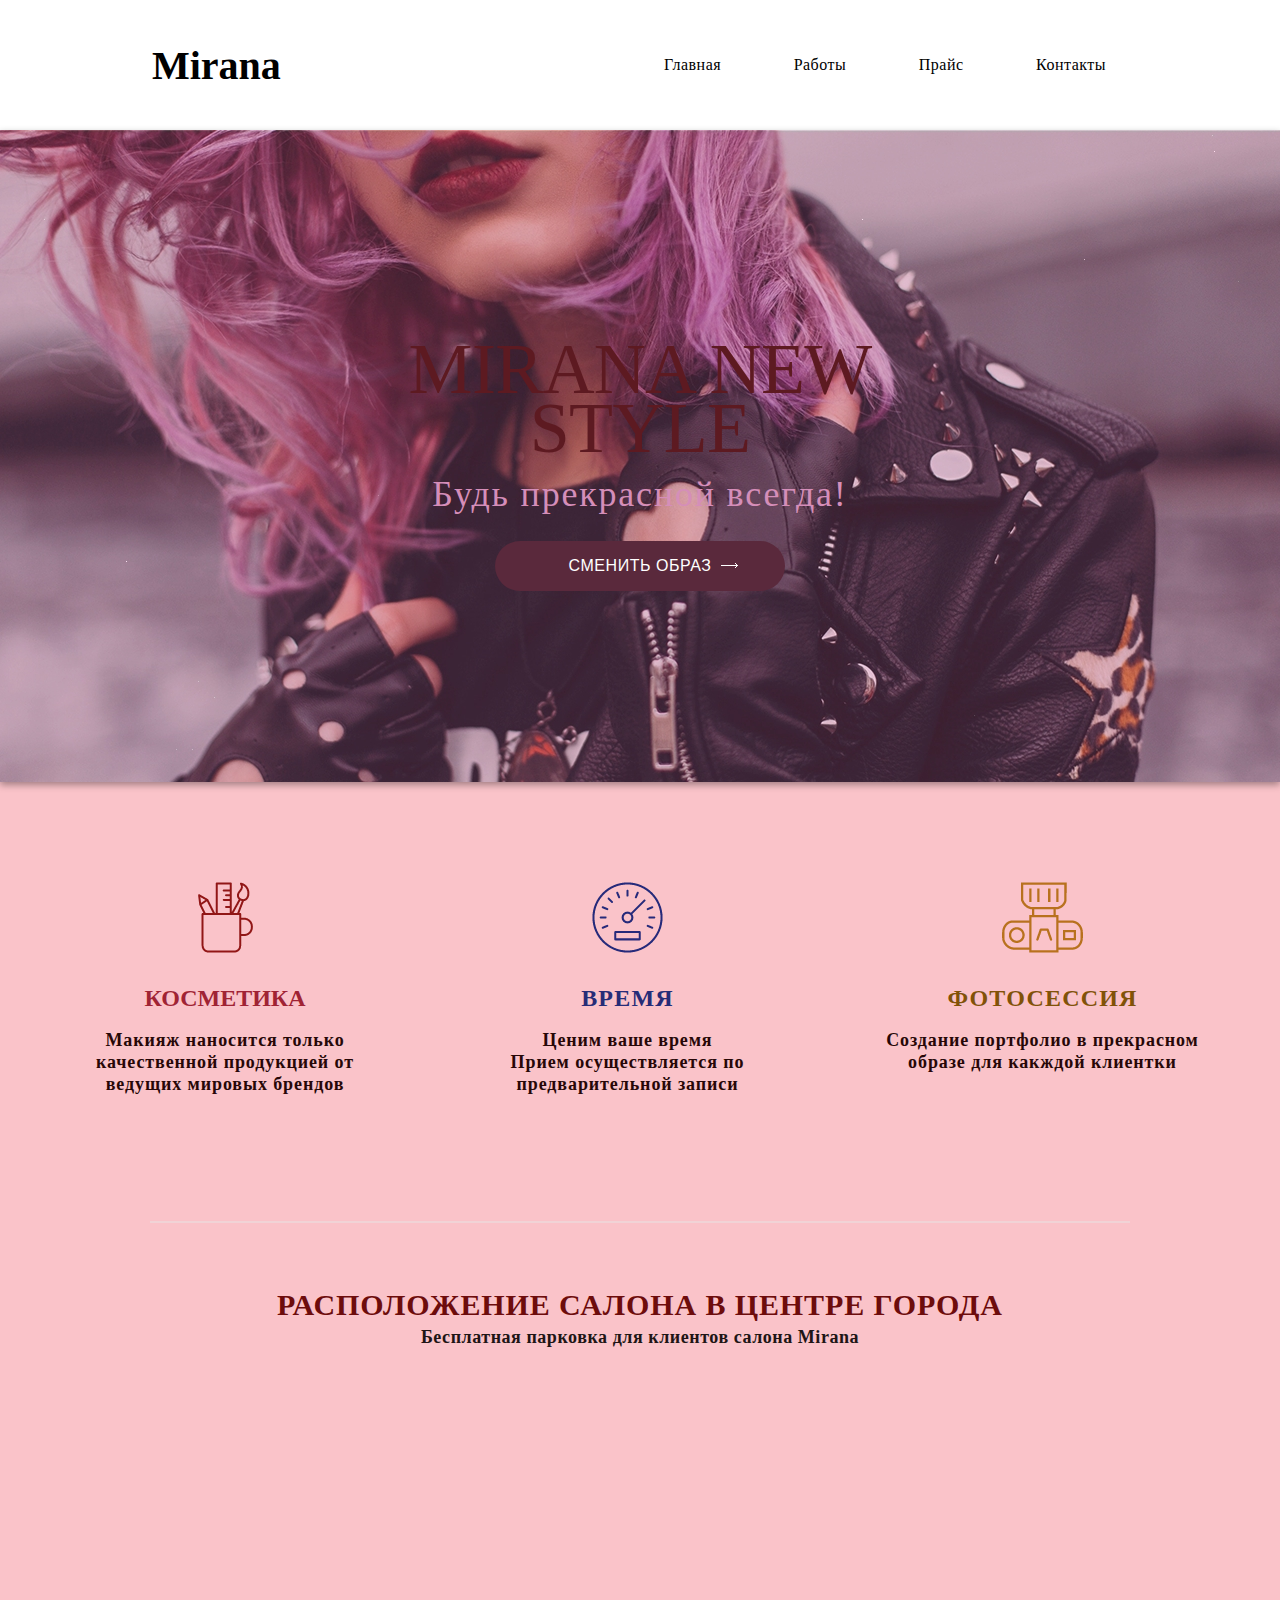
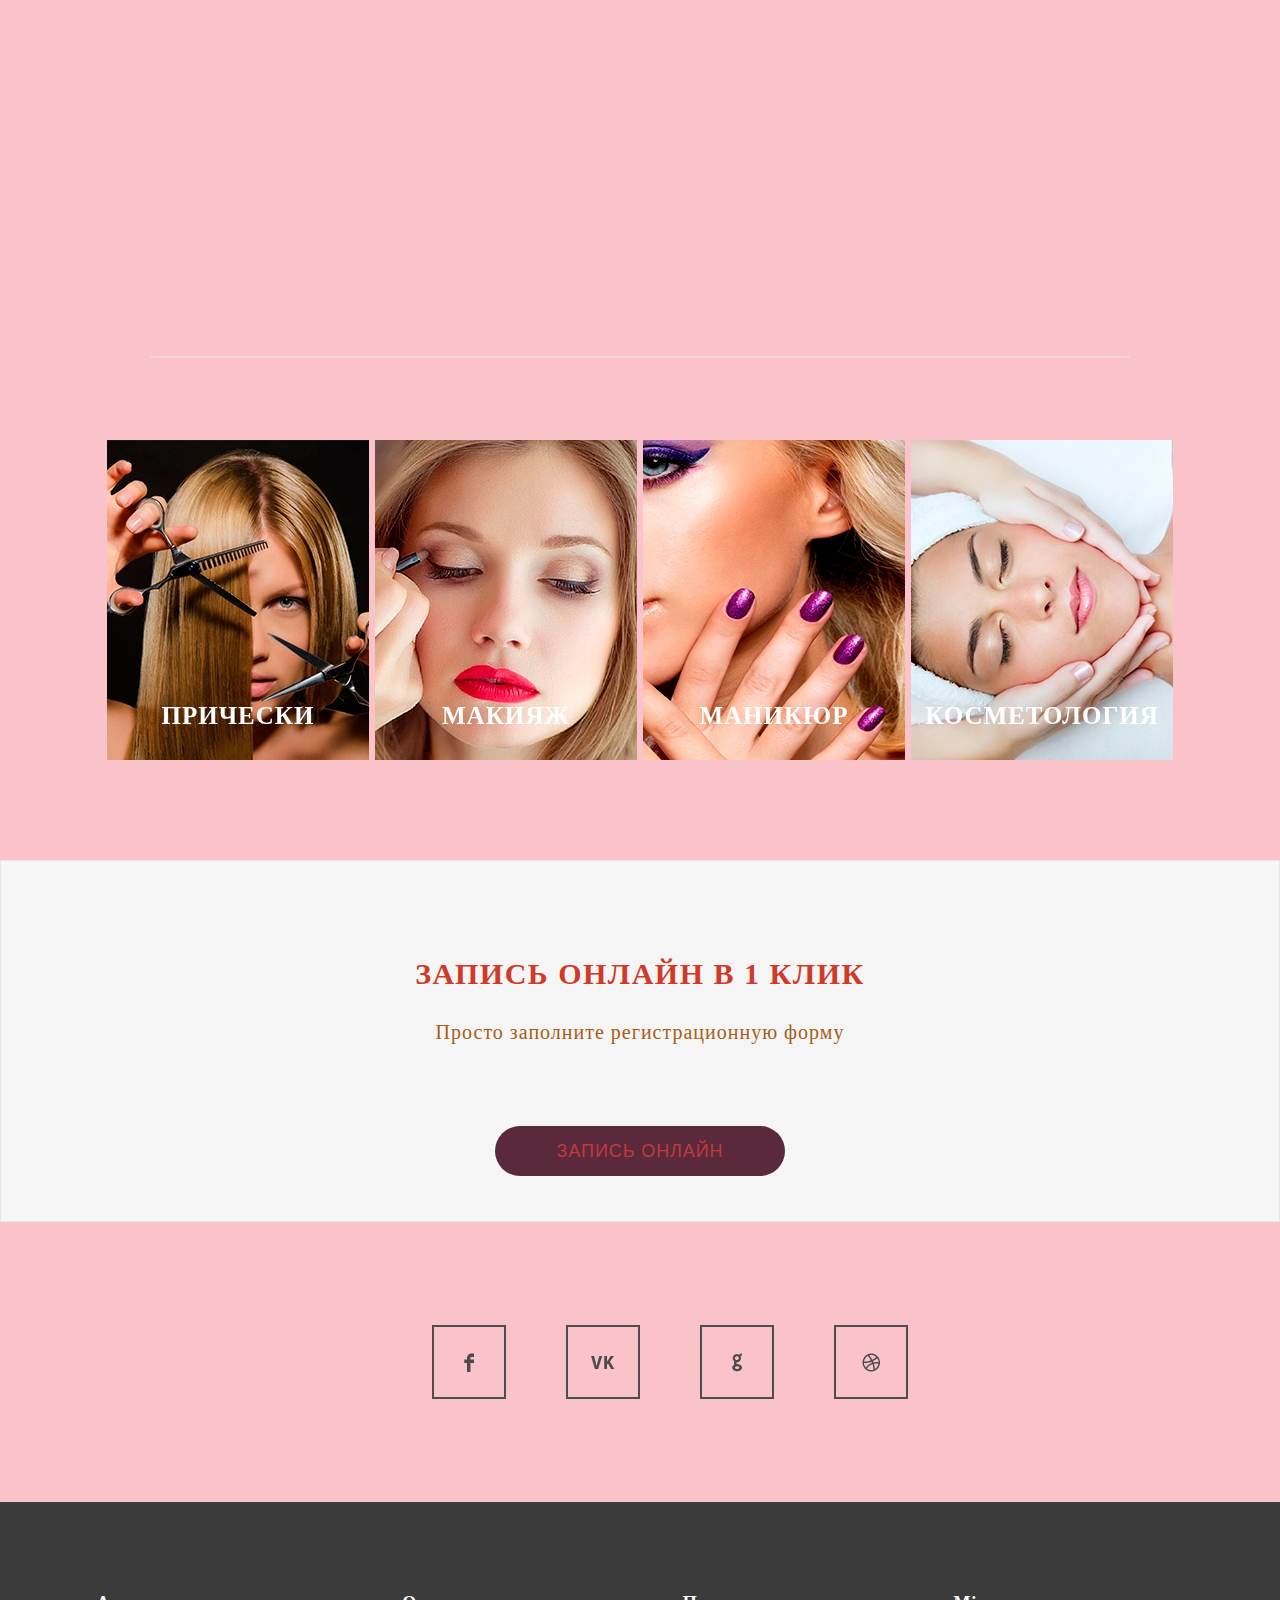
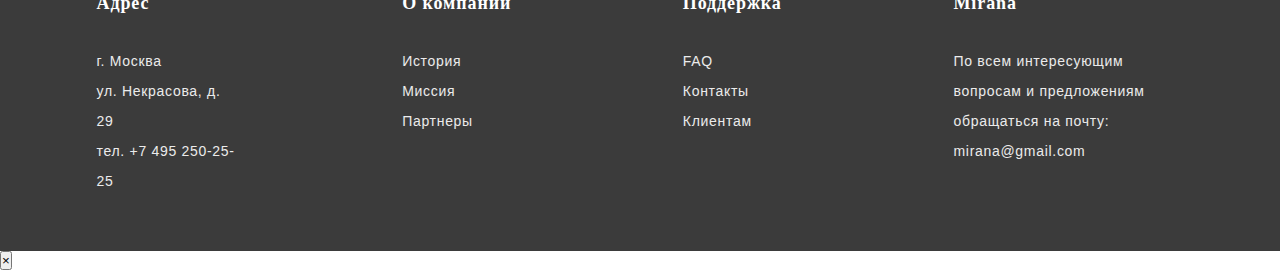
<file: index.html>
<!DOCTYPE html>
<html lang="ru">
<head>
	<meta charset="UTF-8">
	<meta name="viewport" content="width=device-width, initial-scale=1">
	<title>Mirana</title>
	<!-- <link rel="shortcut icon" href="favicon.ico"> -->
	<link rel="stylesheet" type="text/css" href="style/style.css">
	<link rel="stylesheet" type="text/css" href="style/media.css" media="all and (max-width: 1080px)"> 
	<link rel="stylesheet" href="slick/slick.css">
	<link rel="stylesheet" href="slick/slick-theme.css">
</head>
<body>
	<header>		
		<div class="logo">Mirana</div>
		<nav>
			<ul>
				<li><a href="index.html">Главная</a></li>
				<li><a href="works.html">Работы</a></li>
				<li><a href="price.html">Прайс</a></li>
				<li><a href="aboutus.html">Контакты</a></li>
			</ul>
		</nav>
	</header>
	<main>
		<section class="billboard">
			<div class="billboard-container">
				<h1>MIRANA NEW STYLE</h1>
				<h5>Будь прекрасной всегда!</h5>
				<div class="btn">
					<p>СМЕНИТЬ ОБРАЗ</p>
				</div>
			</div>
		</section>
		<section class="content">
			<div class="services-container">
				<div class="services-item ">
					<div class="img">
						<img src="img/icon/Shape_1.png" alt="">
					</div>
					<p class="s1">косметика</p>
					<p class="text-s1">Макияж  наносится только качественной продукцией от ведущих мировых брендов</p>
				</div>
				<div class="services-item">
					<div class="img">
						<img src="img/icon/Shape_2.png" alt="">
					</div>
					<p class="s2">Время</p>
					<p class="text-s2">Ценим ваше время<br>
						Прием осуществляется по предварительной записи</p>
				</div>
				<div class="services-item">
					<div class="img">
						<img src="img/icon/Shape_3.png" alt="">
					</div>
					<p class="s3">фотосессия</p>
					<p class="text-s3">Создание портфолио в прекрасном образе для какждой клиентки</p>
				</div>
			</div>
			<div class="separators"></div>
			<div class="place">
				<h2>Расположение салона в центре города</h2>
				<p>Бесплатная парковка для клиентов салона Mirana</p>	
			</div>
			<div class="video">
				<!-- <img src="img/vidio.jpg"> -->
				<iframe width="853" height="480" src="https://www.youtube.com/embed/8H9wyxiVP4c" frameborder="0" allow="accelerometer; autoplay; encrypted-media; gyroscope; picture-in-picture" allowfullscreen></iframe>
			</div>
			<div class="separators"></div>

			<div class="recent">
				<div class="recent-card Slides">
					<img src="img/galeri/img_1.jpg">
					<div class="recent-text">
						<p>прически</p>
					</div>
				</div>
				<div class="recent-card Slides">
					<img src="img/galeri/img_2.jpg">
					<div class="recent-text">
						<p>МАКИЯЖ</p>
					</div>
				</div>
				<div class="recent-card Slides">
					<img src="img/galeri/img_3.jpg">
					<div class="recent-text">
						<p>маникюр</p>
					</div>
				</div>
				<div class="recent-card Slides">
					<img src="img/galeri/img_4.jpg">
					<div class="recent-text">
						<p>косметология</p>
					</div>
				</div>	
			</div>


			<div class="subscript">
				<div class="subscript-container">
					<div class="subscript-1"><p>запись онлайн в 1 клик</p></div>
					<div class="subscript-2"><p>Просто заполните регистрационную форму</p></div>
					<div class="btn">
						<p>запись онлайн</p>
					</div>
				</div>
			</div>
		</section>
		<div class="social">
			<div class="social-container">
				<div class="social-item"><a href="#"><img src="img/social/faceboock.png"></a></div>
				<div class="social-item"><a href="#"><img src="img/icon/vk.png"></a></div>
				<div class="social-item"><a href="#"><img src="img/icon/g.png"></a></div>
				<div class="social-item"><a href="#"><img src="img/icon/D.png"></a></div>
			</div>
		</div>
	</main>
	<footer>
		<div class="footer-container">
			<div class="location">
				<h5>Адрес</h5>
				<p>г. Москва</p>
				<p>ул. Некрасова, д. 29</p>
				<p>тел. +7 495 250-25-25</p>
			</div>
			<div class="company">
				<h5>О компании</h5>
				<p>История</p>
				<p>Миссия</p>
				<p>Партнеры</p>
			</div>
			<div class="support">
				<h5>Поддержка</h5>
				<p>FAQ</p>
				<p>Контакты</p>
				<p>Клиентам</p>
			</div>
			<div class="mirana">
				<h5>Mirana</h5>
				<p>По  всем интересующим вопросам 
				и предложениям обращаться на
				почту: mirana@gmail.com</p>
			</div>
		</div>
	</footer>
	<div class="popup">
		<div class="popup-dialog">
			<div class="popup-content">
				<button class="popup-close">&times</button>
			</div>
		</div>
	</div>
  	<script type="text/javascript" src="http://code.jquery.com/jquery-1.12.4.min.js"></script>
  <script type="text/javascript" src="slick/slick.min.js"></script>
  <script type="text/javascript" src="script/script.js"></script>
</body>
</html>
</file>
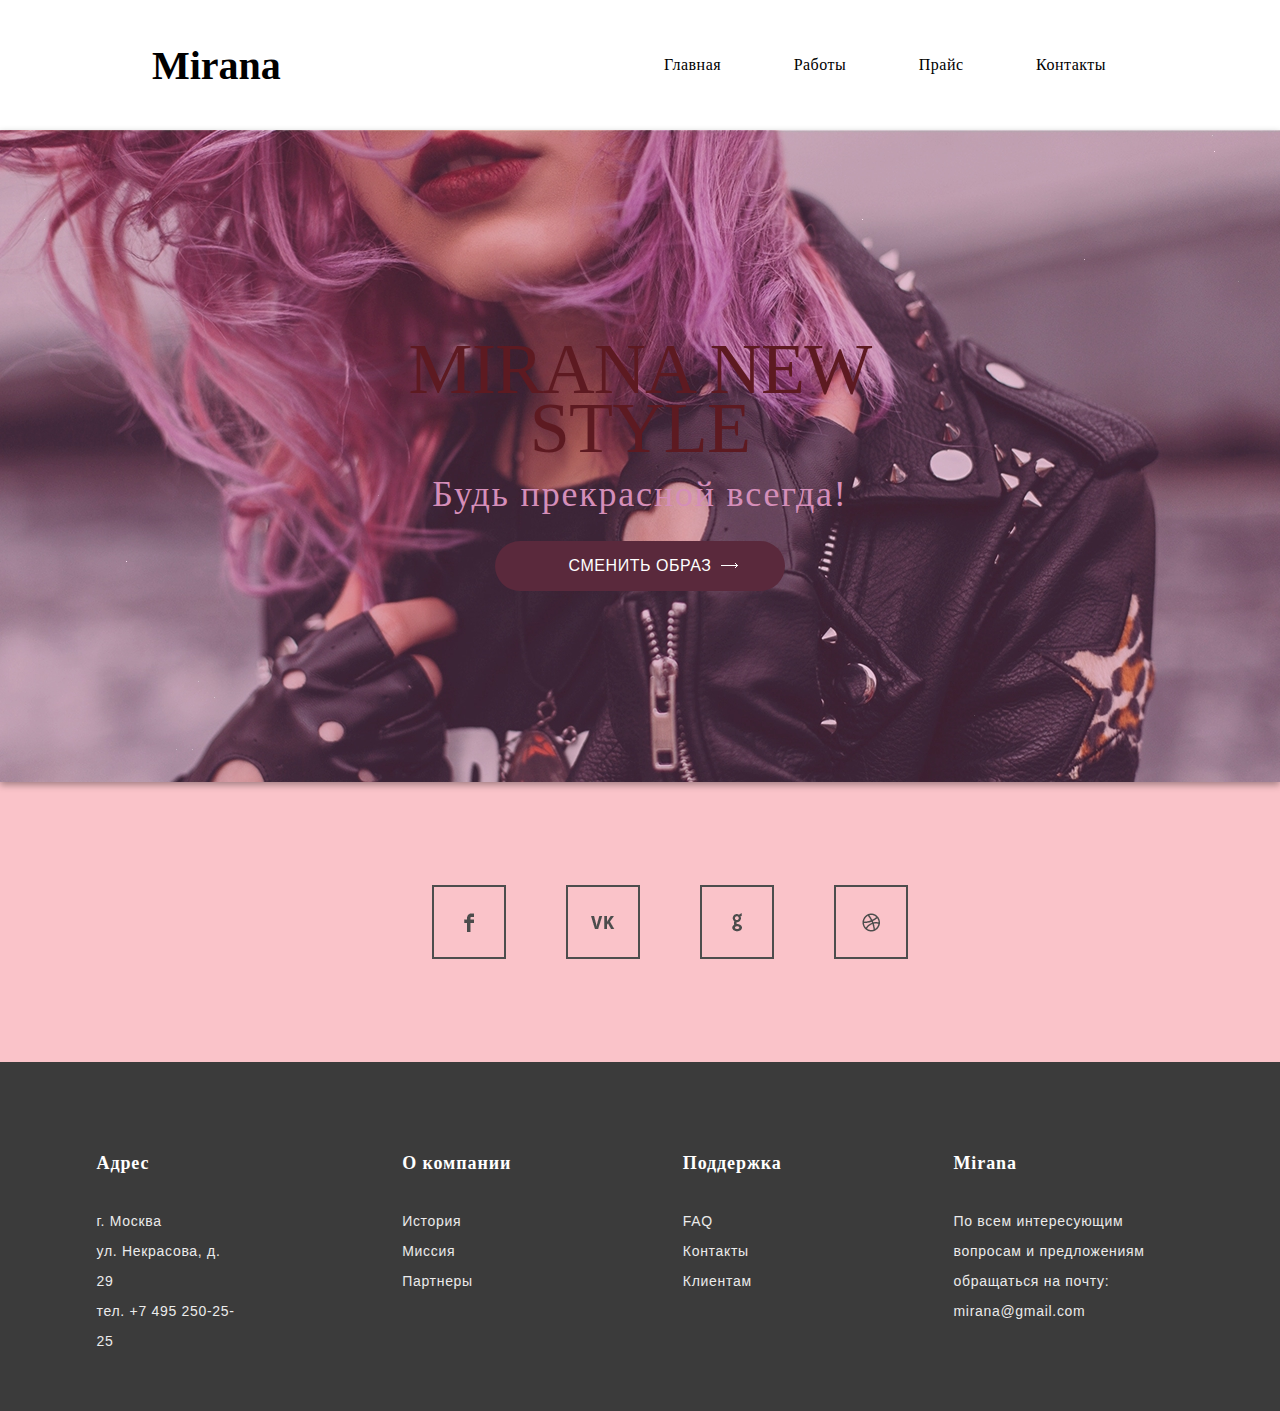
<file: price.html>
<!DOCTYPE html>
<html lang="ru">
<head>
	<meta charset="UTF-8">
	<meta name="viewport" content="width=device-width, initial-scale=1">
	<title>Mirana</title>
	<link rel="shortcut icon" href="favicon.ico">
	<link rel="stylesheet" type="text/css" href="style/style.css">
	<link rel="stylesheet" type="text/css" href="style/media.css" media="all and (max-width: 1080px)"> 
</head>
<body>
	<header>		
		<div class="logo">Mirana</div>
		<nav>
			<ul>
				<li><a href="index.html">Главная</a></li>
				<li><a href="works.html">Работы</a></li>
				<li><a href="price.html">Прайс</a></li>
				<li><a href="aboutus.html">Контакты</a></li>
			</ul>
		</nav>
	</header>
	<main>
		<section class="billboard">
			<div class="billboard-container">
				<h1>MIRANA NEW STYLE</h1>
				<h5>Будь прекрасной всегда!</h5>
				<div class="btn">
					<p>СМЕНИТЬ ОБРАЗ</p>
				</div>
			</div>
		</section>
		<section class="content">
			<div class="price-container">
				
			</div>
		</section>
		<div class="social">
			<div class="social-container">
				<div class="social-item"><a href="#"><img src="img/social/faceboock.png"></a></div>
				<div class="social-item"><a href="#"><img src="img/icon/vk.png"></a></div>
				<div class="social-item"><a href="#"><img src="img/icon/g.png"></a></div>
				<div class="social-item"><a href="#"><img src="img/icon/D.png"></a></div>
			</div>
		</div>
	</main>
	<footer>
		<div class="footer-container">
			<div class="location">
				<h5>Адрес</h5>
				<p>г. Москва</p>
				<p>ул. Некрасова, д. 29</p>
				<p>тел. +7 495 250-25-25</p>
			</div>
			<div class="company">
				<h5>О компании</h5>
				<p>История</p>
				<p>Миссия</p>
				<p>Партнеры</p>
			</div>
			<div class="support">
				<h5>Поддержка</h5>
				<p>FAQ</p>
				<p>Контакты</p>
				<p>Клиентам</p>
			</div>
			<div class="mirana">
				<h5>Mirana</h5>
				<p>По  всем интересующим вопросам 
				и предложениям обращаться на
				почту: mirana@gmail.com</p>
			</div>
		</div>
	</footer>
	<script type="text/javascript" src="script/script.js"></script>
</body>
</html>
</file>
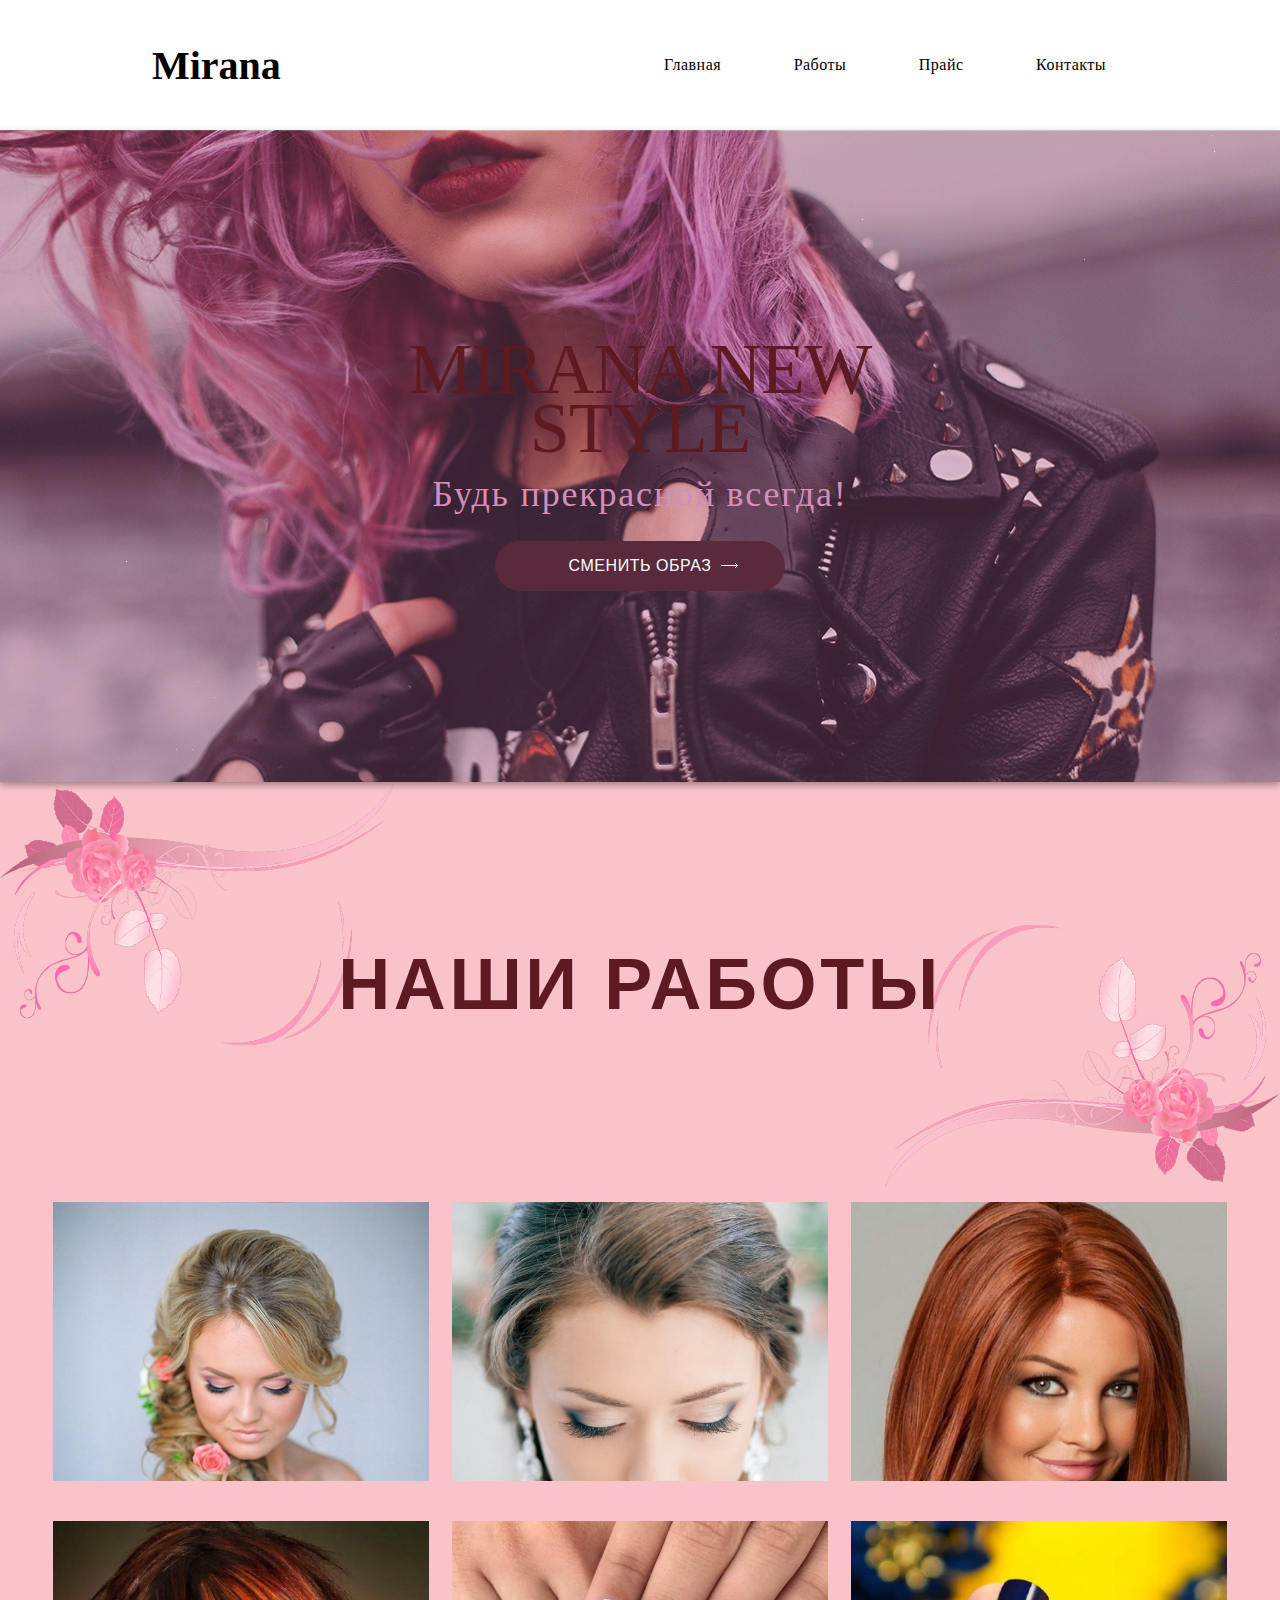
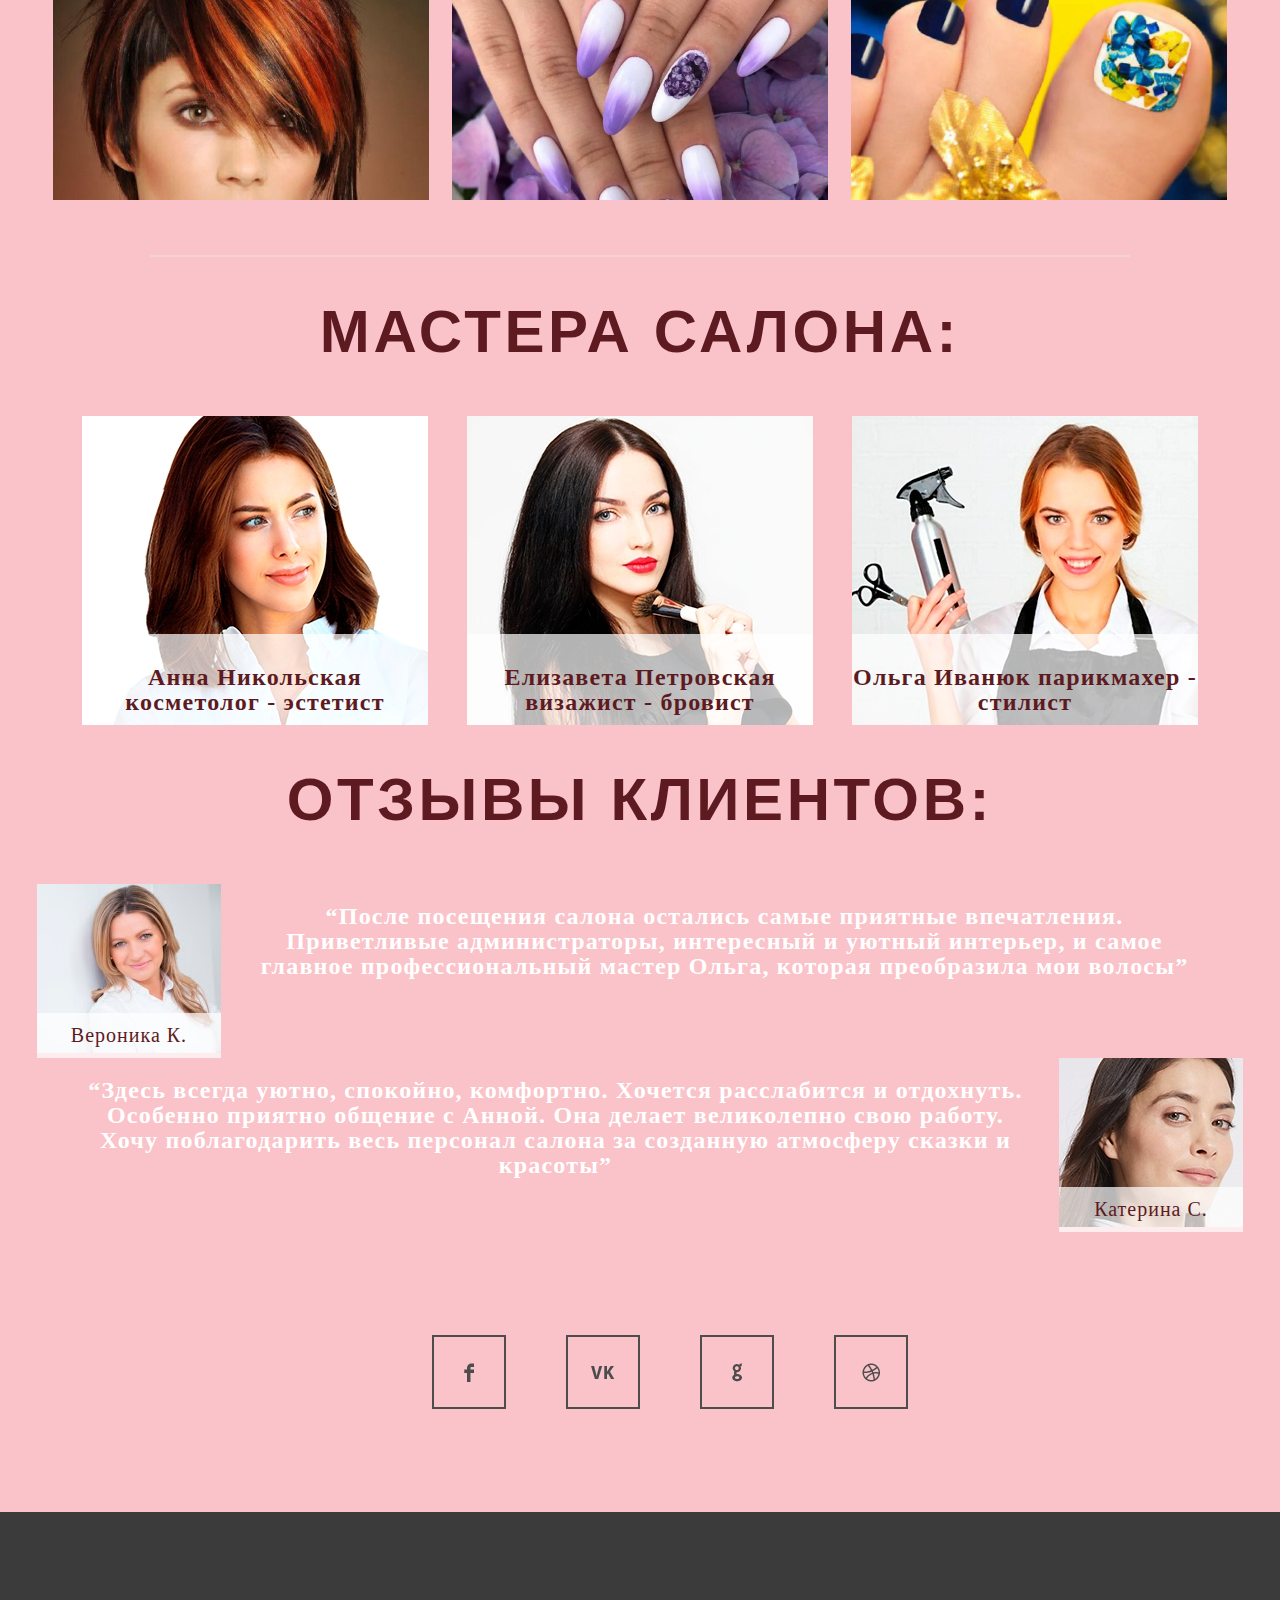
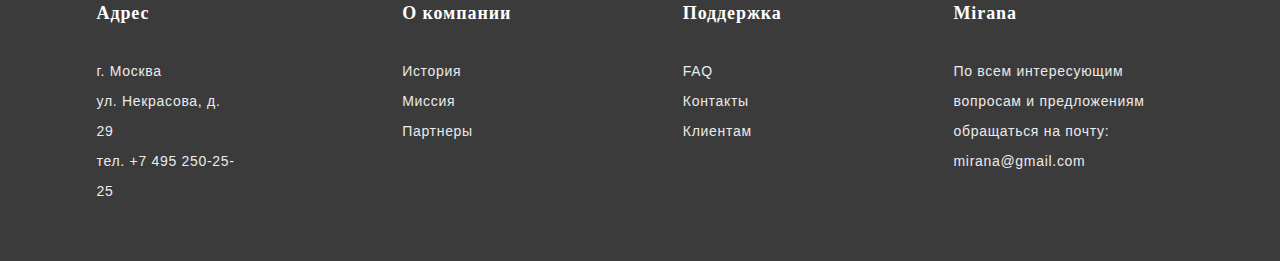
<file: works.html>
<!DOCTYPE html>
<html lang="ru">
<head>
	<meta charset="UTF-8">
	<meta name="viewport" content="width=device-width, initial-scale=1">
	<title>Mirana</title>
	<link rel="shortcut icon" href="favicon.ico">
	<link rel="stylesheet" type="text/css" href="style/style.css">
	<link rel="stylesheet" type="text/css" href="style/media.css" media="all and (max-width: 1080px)"> 
</head>
<body>
	<header>		
		<div class="logo">Mirana</div>
		<nav>
			<ul>
				<li><a href="index.html">Главная</a></li>
				<li><a href="works.html">Работы</a></li>
				<li><a href="price.html">Прайс</a></li>
				<li><a href="aboutus.html">Контакты</a></li>
			</ul>
		</nav>
	</header>
	<main>
		<section class="billboard">
			<div class="billboard-container">
				<h1>MIRANA NEW STYLE</h1>
				<h5>Будь прекрасной всегда!</h5>
				<div class="btn">
					<p>СМЕНИТЬ ОБРАЗ</p>
				</div>
			</div>
		</section>
		<!-- --------------------------------------- -->
		<section class="content">
			<div class="contact-header">
				<h2>наши работы</h2>				
			</div>
			<div class="galeri">
				<div class="galeri-img">
					<img src="img/hairstyles/1.jpg" alt="">
				</div>
				<div class="galeri-img">
					<img src="img/make_up/2.jpg" alt="">
				</div>
				<div class="galeri-img">
					<img src="img/haircuts/1.jpg" alt="">
				</div>
				<div class="galeri-img">
					<img src="img/coloring/2.jpg" alt="">
				</div>
				<div class="galeri-img">
					<img src="img/manicure/3.jpg" alt="">
				</div>
				<div class="galeri-img">
					<img src="img/pedicure/2.jpg" alt="">
				</div>
			</div>
			<div class="separators"></div>
			<div class="masters-block">
				<h3>МАСТЕРА САЛОНА:</h3>
				<div class="masters-container">	
					<div class="masters">
						<img src="img/masters/anna.jpg" alt="">
						<div class="masters-text">
							<p>Анна Никольская косметолог - эстетист</p>
						</div>
					</div>
					<div class="masters">
						<img src="img/masters/lisa.jpg" alt="">
						<div class="masters-text">
							<p>Елизавета Петровская визажист - бровист</p>
						</div>
					</div>
					<div class="masters">
						<img src="img/masters/ollga.jpg" alt="">
						<div class="masters-text">
							<p>Ольга Иванюк парикмахер - стилист</p>
						</div>
					</div>

				</div>
			</div>
			<div class="Client-coment">
				<h3>ОТЗЫВЫ КЛИЕНТОВ:</h3>
				<div class="coments">
					<div class="coment">
						<div class="coment-img">
							<img src="img/client/1.jpg" alt="">
							<div class="coment-text"><p>Вероника К.</p></div>
						</div>
						<p class="t1">“После посещения салона остались самые приятные впечатления. Приветливые администраторы, интересный и уютный интерьер, и самое главное профессиональный мастер Ольга, которая преобразила мои волосы”</p>
					</div>
					<div class="coment">
						<div class="coment-img">
							<img src="img/client/2.jpg" alt="">
							<div class="coment-text"><p>Катерина С.</p></div>
						</div>
						<p class="t1">“Здесь всегда уютно, спокойно, комфортно. Хочется расслабится и отдохнуть. Особенно приятно общение с Анной. Она делает великолепно свою работу. Хочу поблагодарить весь персонал салона за созданную атмосферу сказки и красоты”</p>
					</div>

				</div>
			</div>
		</section>
		<!-- ------------------------------------------ -->
		<div class="social">
			<div class="social-container">
				<div class="social-item"><a href="#"><img src="img/social/faceboock.png"></a></div>
				<div class="social-item"><a href="#"><img src="img/icon/vk.png"></a></div>
				<div class="social-item"><a href="#"><img src="img/icon/g.png"></a></div>
				<div class="social-item"><a href="#"><img src="img/icon/D.png"></a></div>
			</div>
		</div>
	</main>
	<footer>
		<div class="footer-container">
			<div class="location">
				<h5>Адрес</h5>
				<p>г. Москва</p>
				<p>ул. Некрасова, д. 29</p>
				<p>тел. +7 495 250-25-25</p>
			</div>
			<div class="company">
				<h5>О компании</h5>
				<p>История</p>
				<p>Миссия</p>
				<p>Партнеры</p>
			</div>
			<div class="support">
				<h5>Поддержка</h5>
				<p>FAQ</p>
				<p>Контакты</p>
				<p>Клиентам</p>
			</div>
			<div class="mirana">
				<h5>Mirana</h5>
				<p>По  всем интересующим вопросам 
				и предложениям обращаться на
				почту: mirana@gmail.com</p>
			</div>
		</div>
	</footer>
	<script type="text/javascript" src="script/script.js"></script>
</body>
</html>
</file>
<file: style/style.css>
* {
	margin: 0px;
	padding: 0px;
}
li {
	list-style: none;
}
a {
	text-decoration: none;
	color: #000;
}
header {
	height: 130px;	
	background: #ffffff;	
	display: flex;
	justify-content: space-between;
	align-items: center;
	padding-left: 152px;
	padding-right: 174px;
}
main {
	background: #fac3c9;
}
nav ul {
	display: flex;
	justify-content: space-between;
	width: 442px;
}
nav ul li {
	color: #010101;
	font-family: 'Lobster', cursive;
	font-size: 16px;
	font-weight: 400;
	letter-spacing: 0.48px;
}
.logo {
	color: #000000;
	font-family: "Segoe Script";
	font-size: 40px;
	font-weight: 700;
}
/*-----------------------------------------------------*/
.billboard {
	background: url(../img/bg_1.jpg);
	background-position: center;
	box-shadow: 0 3px 7px rgba(0, 0, 0, 0.35);
	max-width: 1500px;
	height: 652px;
}
.billboard-container {
	margin: 0px auto;
	padding-top: 210px;
	width: 529px; 
	text-align: center;
}
.billboard-container h1 {
	margin: 0;
	color: #5d1a21;
	font-family: Impact;
	line-height: 59px;
	font-size: 72px;
	font-weight: 400;
	text-transform: uppercase;
	letter-spacing: -0.72px;
}
.billboard-container h5 {
	margin: 22px auto 32px auto;
	color: #d58eb9;
	font-family: Gabriola;
	font-size: 36px;
	line-height: 29px;
	font-weight: 400;
	letter-spacing: 1.8px;
}
.btn {
	width: 290px;
	height: 50px;
	background-color: #5a293c;
	border-radius: 25px;	
	margin: 32px auto;
	cursor: pointer;
	
}
.billboard-container .btn p{
	background: url(../img/icon/Layer_5.png);	
	background-position:  226px  22px;	
	background-repeat: no-repeat;
	line-height: 50px;
	color: #ffffff;
	font-family: 'Roboto Condensed', sans-serif;
	font-size: 16px;
	font-weight: 400;
	text-transform: uppercase;
	letter-spacing: 0.54px;
}
.services-container {
	max-width: 1152px;
	margin: 0 auto;
	display: flex;
	justify-content: space-between;
	padding-top: 100px; 
	padding-bottom: 126px;
	text-align: center;
}
.s1 {
	padding: 28px 0 17px;
	width: 270px;
	margin: 0px auto;
	color: #a02334;
	font-family: "Segoe UI";
	font-size: 24px;
	font-weight: 700;
	text-transform: uppercase;/
	letter-spacing: 1.2px;
}
.s2 {
	padding: 28px 0 17px;
	margin: 0px;
	color: #262c77;
	font-family: "Segoe UI";
	font-size: 24px;
	font-weight: 700;
	text-transform: uppercase;
	letter-spacing: 1.2px;
}
.s3 {
	padding: 28px 0 17px;
	margin: 0px;
	color: #815208;
	font-family: "Segoe UI";
	font-size: 24px;
	font-weight: 700;
	text-transform: uppercase;
	letter-spacing: 1.2px;
}
.text-s1,
.text-s2,
.text-s3 {
	padding: 0 10px 0 10px;
	color: #270707;
	font-family: "Segoe Print";
	font-size: 18px;
	font-weight: 700;
	line-height: 22px;
	letter-spacing: 0.9px;
}
.text-s1 {
	width: 302px;
	margin: 0 auto;
}
.text-s2 {

	width: 278px;
	margin: 0 auto;
}
.text-s3 {	
	width: 327px;
	margin: 0 auto;
}
.separators{
	background: rgba(231,231,231, 0.45);
	height: 2px;
	margin: 0 150px;
}
.place {
	margin: 0 auto;
	text-align: center;
}
.place h2{
	margin: 0;
	padding-top: 65px;
	color: #6d0c0c;
	font-family: "Segoe UI";
	font-size: 30px;
	font-weight: 700;
	text-transform: uppercase;
	letter-spacing: 0.9px;
	}
.place p {
	margin: 0;
	padding-top: 5px;
	color: #201515;
	font-family: "Segoe Script";
	font-size: 18px;
	font-weight: 700;
	letter-spacing: 0.54px;
}
.video {
	width: 700px;
	height: 420px;
	margin: 0 auto;
	padding-top: 94px;
	padding-bottom: 94px;
	text-align: center;
}
.recent {
	max-width: 1200px;
	margin: 0px auto;
	padding: 82px 5% 100px 5%;
	text-align: center;
}
.recent-card {
	position: relative;	 
}
.recent-card img {
	display: block;
	margin: 0 auto;
}
.recent-text {
	width: 100%;	
	position: absolute;
	bottom: 30px;
	color: #ffffff;
	font-family: "Segoe UI";
	font-size: 25px;
	font-weight: 700;
	text-transform: uppercase;
	letter-spacing: 1px;
	text-align: center;
}
.slick-active {	
	outline: none;
}
.prev {
	position: absolute;
	top: 50%;
	left: 0;
	transform: scaleY(-50%);
	background: ;
	z-index: 99;
	width: 40px;
	height: 40px;
}
.recent-text p{
	margin: 0;
}
.subscript {
	background: #f5f5f5;
	height: 360px;
	border: 1px solid #e7e7e7;
}
.subscript-container{
	text-align: center;
}
.subscript-1 p{
	margin: 0;
	padding-top: 96px;
	color: #ce3b28;
	font-family: "Segoe UI";
	font-size: 30px;
	font-weight: 600;
	text-transform: uppercase;
	letter-spacing: 1.5px;
}
.subscript-2 p{
	margin: 0;
	padding-top: 29px;
	padding-bottom: 49px;
	color: #a75d16;
	font-family: "Segoe Print";
	font-size: 20px;
	font-weight: 400;
	line-height: 25px;
	letter-spacing: 1px
}
.subscript .btn p{
	line-height: 50px;
	color: #c13a3a;
	font-family: 'Roboto Condensed', sans-serif;
	font-size: 18px;
	font-weight: 400;
	text-transform: uppercase;
	letter-spacing: 0.9px;
}
.social-container {
	height: 280px;
	width: 100%;
	display: flex;
	justify-content: center;
	align-items: center;
}
.social-item {
	width: 70px;
	height: 70px;
	border: 2px solid #4d4d4d;
	margin-left: 60px;
	text-align: center;
	cursor: pointer;
}
.social-item a{
	width: 100%;
	height: 100%;
	display: flex;
	justify-content: center;
	align-items: center;
}

footer {
	width: 100%;
	height: 349px;
	background-color: #3b3b3b;
	color: #ffffff;
}

footer h5 {
	margin: 0;
	font-family: "Segoe UI";
	font-size: 18px;
	font-weight: 700;
	line-height: 25px;
	letter-spacing: 0.9px;
}
.footer-container {
	max-width: 1087px;
	display: flex;
	justify-content: space-between;
	margin: 0 auto;
	padding-top:89px;
}
.footer-container h5{
	padding-bottom: 30px;
}
.location p,
.company p,
.support p,
.mirana p{
	margin: 0;
	color: #ebebeb;
	font-family: 'Open Sans', sans-serif;
	font-size: 14px;
	font-weight: 400;
	line-height: 30px;
	letter-spacing: 0.7px;
}
.location{
	width: 145px;
}
.company{
	width: 120px;
}
.support{
	width: 110px;
}
.mirana{
	width: 230px;
}
.don,
.prev,
.next
 {
	display: none;
}
.contact-header {
	width: 100%;
	height: 405px;
	background: url(../img/bg_2.png) left top no-repeat,
	url(../img/bg_3.png) right 0 bottom 0 no-repeat;
	margin-bottom: 15px;
}
.contact-header h2 {
	width: 100%;
	color: #5d1a21;
	font-family: 'Exo 2', sans-serif;
	font-size: 72px;
	font-weight: 700;
	line-height: 405px;
	text-transform: uppercase;
	text-align: center;
	letter-spacing: 3.6px;
}
.contact-img {
	width: 1198px;
	margin: 15px auto 65px auto;
}

#map{
	width: 100%;
	height: 368px;
}
.contact-container {
	display: flex;
	max-width: 1198px;
	margin: 0 auto;
}
.contact-adres {
	width: 50%;
	padding: 22px 0 62px 20px;
	background-color: rgba(231, 154, 162, 0.59);
	color: #5d1a21;
	font-family: "Roboto - Medium Italic";
	font-size: 36px;
	font-weight: 600;
	line-height: 42px;
	letter-spacing: 1.8px;
}
.contacts-btn {
	display: flex;
	flex-direction:  column;
	width: 50%;
}
.contact-btn {
	width: 486px;
	height: 107px;
	margin: 74px auto 20px auto;
	border-radius: 20px;
	background-color: #5d1a21;
	cursor: pointer;
}
.contact-btn p{
	color: #ffffff;
	font-family: "Segoe UI";
	text-align: center;
	font-size: 36px;
	font-weight: 700;
	line-height: 107px;
	letter-spacing: 1.8px;
}
.galeri {
	display: flex;
	max-width: 1174px;
	margin: 0 auto 15px auto;
	flex-wrap: wrap;
	justify-content: space-between;
}
.galeri-img  {
	width: 376px;
	height: 279px;
	overflow: hidden;
	margin-bottom: 40px
}
.galeri-img img {
	width: 100%;
}
.masters-block{
	width: 100%;
}
h3 {
	width: 100%;
	margin-top: 40px;
	margin-bottom: 50px;
	color: #5d1a21;
	font-family: 'Exo 2', sans-serif;
	font-size: 60px;
	font-weight: 700;
	text-transform: uppercase;
	text-align: center;
	letter-spacing: 3.6px;
}
.masters-container {
	max-width: 1116px;
	margin: 0 auto;
	display: flex;
	justify-content: space-between;
}
.masters {
	width: 346px;
	height: 309px;
	/*overflow: hidden;*/
	position: relative;
}
.masters-text {
	position: absolute;
	background-color: rgba(255, 255, 255, 0.7);
	bottom: 0px;
	height: 91px;
	width: 100%;
	text-align: center;
}
.masters-text p {
	color: #5d1a21;
	font-family: "Segoe Print";
	font-size: 24px;
	font-weight: 700;
	line-height: 25px;
	letter-spacing: 1.2px;
	padding-top: 31px;
}
.client-coment{
	margin-top: 100px;
	width: 100%;
}
.coments {
	margin: 0 auto;
	max-width: 1116px;
}
.coment {
	display: flex;	
	text-align: center;
	color: #ffffff;
	font-family: "Segoe Print";
	font-size: 24px;
	font-weight: 700;
	line-height: 25px;
	letter-spacing: 1.2px;
}
.coment-img {
	position: relative;
	margin-left: -45px;
	margin-right: 30px;
}
.t1 {	
	padding-top: 20px;
}
.coment-text {
	position: absolute;
	background-color: rgba(255, 255, 255, 0.7);
	bottom: 0px;
	height: 45px;
	width: 100%;
	text-align: center;
}
.coment-text p {	
	color: #010101;
	font-family: "Segoe UI";
	font-size: 20px;
	font-weight: 400;
	line-height: 25px;
	letter-spacing: 1px;
	color: #5d1a21;
	padding-top: 10px;
	padding-left: 0;
}
.coment:nth-child(even) .coment-img {
	order: 2;
	margin-left: 30px;
	margin-right: -45px;
}
@media only screen and (min-width: 1500px){
	body{
		margin: 0px auto;
		padding: 0px;
		width: 1500px;
		border-left: 1px solid #70CEB4;
		border-right: 1px solid #70CEB4;
		box-shadow: 0px 0px 3px 2px #B1B1B1;
		background: #EFEFEF;
	}
}
</file>
<file: style/media.css>
@media only screen and (max-width: 1080px) {
	header{
		padding-left: 50px;
    	padding-right: 40px;
	}
	nav ul {
		width: 380px;
	}
	.services-container {
		width: 100%;
		justify-content: space-around;
	}
	.services-item {
	}
	.text-s1,
	.text-s2,
	.text-s3 {
		padding: 0;
		font-size: 15px;
		line-height: 22px;
		letter-spacing: 0.5px;
	}
	.s1, .s2, .s3 {
		font-size: 20px;
	}
	.text-s1 {
	width: 260px;
	}
	.text-s2 {
		width: 225px;
	}
	.text-s3 {	
		width: 200px;
	}
	.place h2{
		font-size: 26px;
	}
	.recent {
		justify-content: center;
	}
	.social-container {
		height: 280px;
		width: 700px;
	}
	.social-item{		
    	margin-left: 20px;
    }
	.footer-container {
		justify-content: space-around;
	}
}


@media only screen and (max-width: 768px) {
	header{
		height: 110px;
		text-align: center;
    	display: block;
    	padding-left: 20px;
    	padding-right: 20px;
	}
	nav ul {
		margin: 0 auto;
		max-width: 570px;
		padding-left: 0;
	}
	.billboard-container {
		width: 100%;
		padding-top: 80px;
	}
	.billboard-container h1{
		padding-left: 40px;
		text-align: left;
		line-height: 100px;
		width: 200px;
	}
	.services-container {
		width: 100%;
		justify-content: space-around;
		flex-wrap: wrap;		
    	padding-bottom: 0px;
	}
	.services-item {
		padding-bottom: 100px;
	}
	.text-s1,
	.text-s2,
	.text-s3 {
		padding: 0;
		font-size: 15px;
		line-height: 22px;
		letter-spacing: 0.5px;
	}
	.s1, .s2, .s3 {
		font-size: 20px;
	}
	.text-s1 {
	width: 260px;
	}
	.text-s2 {
		width: 225px;
	}
	.text-s3 {	
		width: 200px;
	}
	.place h2{
		font-size: 26px;
	}
	.recent {
		justify-content: center;
		position: relative;
	}
	.prev {
		display: block;
		cursor: pointer;
		position: absolute;
		top: 200px;
		left: -38px;
		/*margin-top: 100px;*/
		padding: 12px 12px 12px 12px;
		background: silver;
		color: black;
		font-weight: bold;
		font-size: 22px;
		transition: 0.6s ease;
		border: 1px solid silver;
		box-shadow: -0px 0px 2px 1px black;
		opacity: 0.6;
	}
	.next {
		display: block;
		cursor: pointer;
		position: absolute;
		top: 200px;
		right: -38px;
		/*margin-top: 100px;*/
		padding: 12px 12px 12px 12px;
		background: silver;
		color: black;
		font-weight: bold;
		font-size: 22px;
		transition: 0.6s ease;
		border: 1px solid silver;
		box-shadow: -0px 0px 2px 1px black;
		opacity: 0.6;;
	}

	.next:hover,
	.prev:hover {
		background-color: rgba(0,0,0, .9);
		color: #FFF;
		transform: scale(1.05);
	}
	.dot {
		display: block;
		cursor: pointer;
		width: 13px;
		height: 13px;
		margin: 0 2px;
		background-color: #bbb;
		border-radius:  50px;
		display: inline-block;
		transition: background-color 0.6s ease;
	}
	.active, dot:hover{
		background-color: #717171;
	}
	.social-container {
		height: 280px;
		width: 700px;
	}
	.social-item{		
    	margin-left: 20px;
	}
	.footer-container {
		justify-content: space-around;
	}

}
/*////////////////////////////////////////////////////////////*/

/*@media only screen and (max-width: 482px) {
	header{
		height: 110px;
		text-align: center;
    	display: block;
    	padding-left: 20px;
    	padding-right: 20px;
	}
	nav ul {
		margin: 0 auto;
		max-width: 570px;
		padding-left: 0;
	}
	.billboard-container {
		width: 100%;
		padding-top: 80px;
	}
	.billboard-container h1{
		padding-left: 40px;
		text-align: left;
		line-height: 100px;
		width: 200px;
	}
	.services-container {
		width: 100%;
		justify-content: space-around;
		flex-wrap: wrap;		
    	padding-bottom: 0px;
	}
	.services-item {
		padding-bottom: 100px;
	}
	.text-s1,
	.text-s2,
	.text-s3 {
		padding: 0;
		font-size: 15px;
		line-height: 22px;
		letter-spacing: 0.5px;
	}
	.s1, .s2, .s3 {
		font-size: 20px;
	}
	.text-s1 {
	width: 260px;
	}
	.text-s2 {
		width: 225px;
	}
	.text-s3 {	
		width: 200px;
	}
	.place h2{
		font-size: 26px;
	}
	.recent {
		justify-content: center;
		position: relative;
		width: 262px;
		height: 320px;
	}
	.prev {
		cursor: pointer;
		position: absolute;
		top: 200px;
		left: -38px;
		/*margin-top: 100px;
		padding: 12px 12px 12px 12px;
		background: silver;
		color: black;
		font-weight: bold;
		font-size: 22px;
		transition: 0.6s ease;
		border: 1px solid silver;
		box-shadow: -0px 0px 2px 1px black;
		opacity: 0.6;
	}
	.next {
		cursor: pointer;
		position: absolute;
		top: 200px;
		right: -38px;
		/*margin-top: 100px;
		padding: 12px 12px 12px 12px;
		background: silver;
		color: black;
		font-weight: bold;
		font-size: 22px;
		transition: 0.6s ease;
		border: 1px solid silver;
		box-shadow: -0px 0px 2px 1px black;
		opacity: 0.6;;
	}

	.next:hover,
	.prev:hover {
		background-color: rgba(0,0,0, .9);
		color: #FFF;
		transform: scale(1.05);
	}
	.dot {
		cursor: pointer;
		width: 13px;
		height: 13px;
		margin: 0 2px;
		background-color: #bbb;
		border-radius:  50px;
		display: inline-block;
		transition: background-color 0.6s ease;
	}
	.active, dot:hover{
		background-color: #717171;
	}




	.social-container {
		height: 280px;
		width: 700px;
	}
	.social-item{		
    	margin-left: 20px;
	}
	.footer-container {
		justify-content: space-around;
	}

}*/
/*
.recent-card {
	position: relative;
}
.recent-card:nth-child(odd) .recent-text {
	width: 100%;	
	position: absolute;
	bottom: 30px;
	color: #ffffff;
	font-family: "Segoe UI";
	font-size: 25px;
	font-weight: 700;
	text-transform: uppercase;
	letter-spacing: 1px;
	text-align: center;
}
.recent-card:nth-child(even) .recent-text {
	width: 100%;	
	position: absolute;
	top: 30px;
	color: #ffffff;
	font-family: "Segoe UI";
	font-size: 25px;
	font-weight: 700;
	text-transform: uppercase;
	letter-spacing: 1px;
	text-align: center;
}
.recent-text p{
	margin: 0;
}*/
</file>
